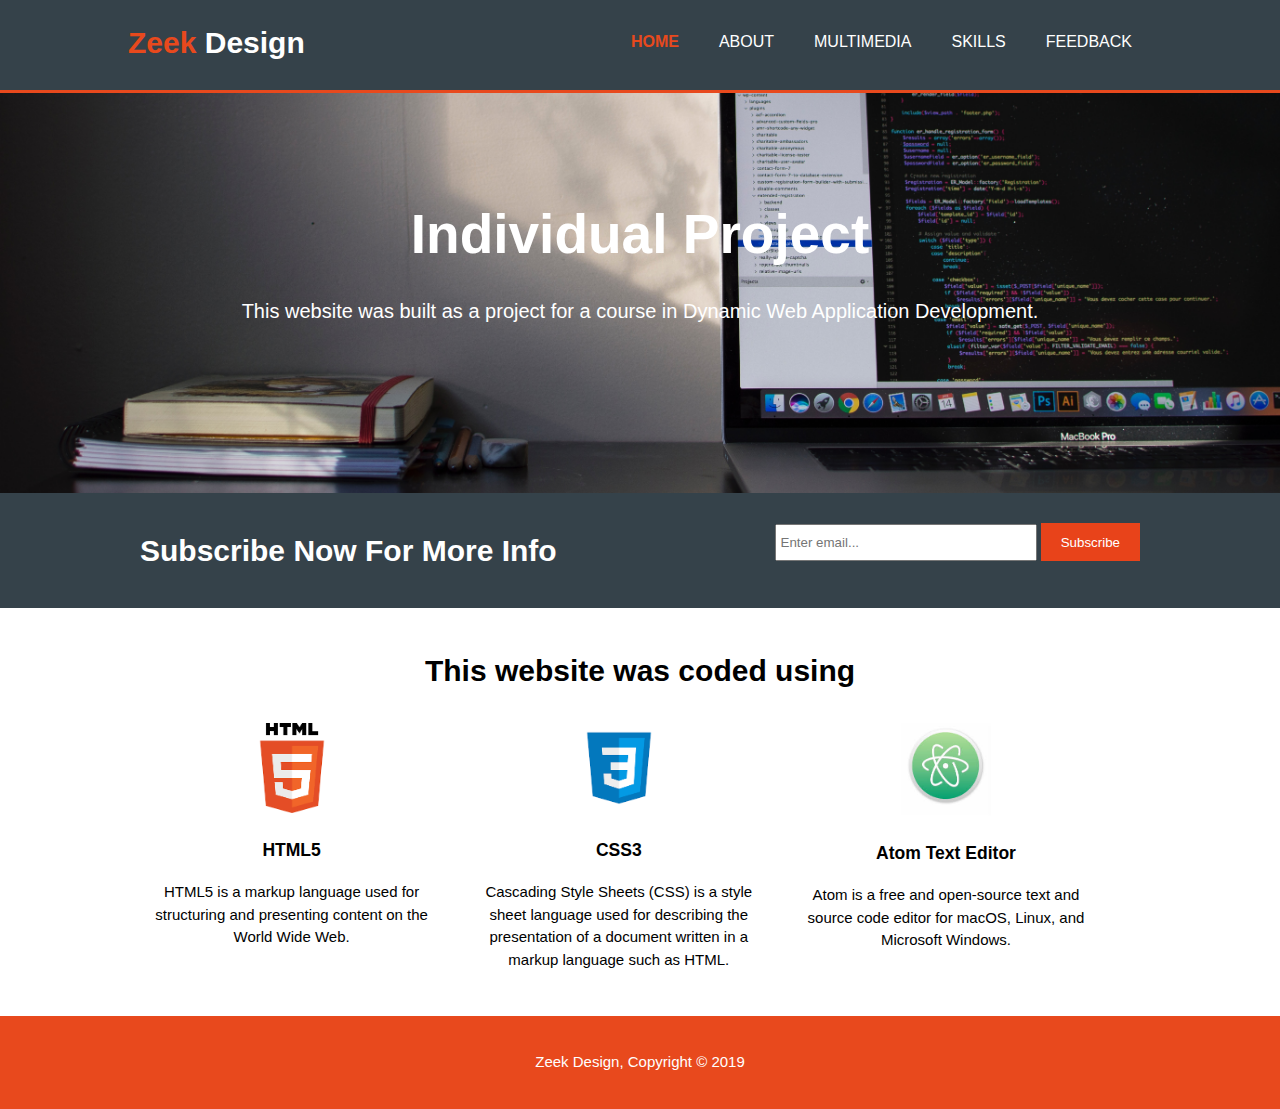
<file: index.html>
<!DOCTYPE html>
<html lang="en" dir="ltr">
  <head>
    <meta charset="utf-8">
    <meta name="viewport" content="width=device-width">
    <meta name="author" content="Abd Razzieq">
    <title>My Webpage | Welcome</title>
    <link rel="stylesheet" href="./css/style.css">
  </head>
  <body>
    <header>
      <div class="container">
        <div id="branding">
          <h1><span class="highlight">Zeek</span> Design</h1>
        </div>
        <nav>
          <ul>
            <li class="current"><a href="index.html">Home</a></li>
            <li><a href="about.html">About</a></li>
            <li><a href="multimedia.html">Multimedia</a></li>
            <li><a href="skills.html">Skills</a></li>
            <li><a href="feedback.html">Feedback</a></li>
          </ul>
        </nav>
      </div>
    </header>

    <section id="showcase">
      <div class="container">
        <h1>Individual Project</h1>
        <p>This website was built as a project for a course in Dynamic Web Application Development.</p>
      </div>
    </section>

    <section id="newsletter">
      <div class="container">
        <h1>Subscribe Now For More Info</h1>
        <form>
          <input type="email" placeholder="Enter email...">
          <button type="submit" class="button_1" onclick="subscribe()">Subscribe</button>
        </form>
        <script>
          function subscribe() {
            alert("Thank you for subscribing!");
          }
        </script>
      </div>
    </section>

    <section id="boxes">
      <div class="container">
        <h1 align="center">This website was coded using</h1>
        <div class="box">
          <img src="./img/html.png">
          <h3>HTML5</h3>
          <p>HTML5 is a markup language used for structuring and presenting content on the World Wide Web.</p>
        </div>
        <div class="box">
          <img src="./img/css.png">
          <h3>CSS3</h3>
          <p>Cascading Style Sheets (CSS) is a style sheet language used for describing the presentation of a document written
            in a markup language such as HTML.</p>
        </div>
        <div class="box">
          <img src="./img/atom.jpg">
          <h3>Atom Text Editor</h3>
          <p>Atom is a free and open-source text and source code editor for macOS, Linux, and Microsoft Windows.</p>
        </div>
      </div>
    </section>

    <footer>
      <p>Zeek Design, Copyright &copy; 2019</p>
    </footer>
  </body>
</html>
</file>
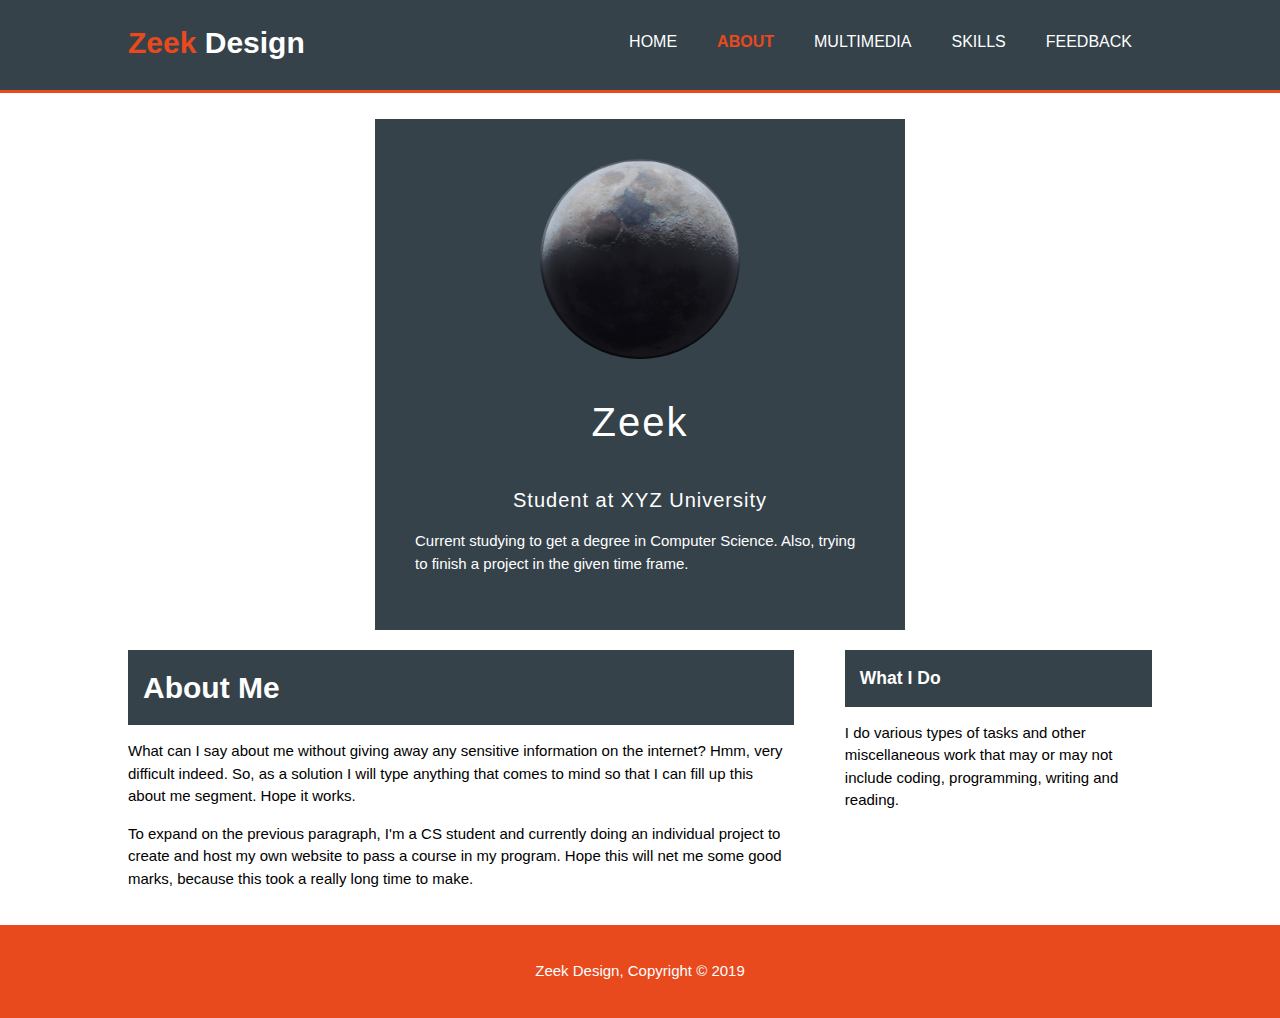
<file: about.html>
<!DOCTYPE html>
<html lang="en" dir="ltr">
  <head>
    <meta charset="utf-8">
    <meta name="viewport" content="width=device-width">
    <meta name="author" content="Abd Razzieq">
    <title>My Webpage | About</title>
    <link rel="stylesheet" href="./css/style.css">
  </head>
  <body>
    <header>
      <div class="container">
        <div id="branding">
          <h1><span class="highlight">Zeek</span> Design</h1>
        </div>
        <nav>
          <ul>
            <li><a href="index.html">Home</a></li>
            <li class="current"><a href="about.html">About</a></li>
            <li><a href="multimedia.html">Multimedia</a></li>
            <li><a href="skills.html">Skills</a></li>
            <li><a href="feedback.html">Feedback</a></li>
          </ul>
        </nav>
      </div>
    </header>

    <div class="profile">
      <img src="./img/profile.jpg" class="profile-img">
      <h1>Zeek</h1>
      <h5>Student at XYZ University</h5>
      <p>Current studying to get a degree in Computer Science. Also, trying to finish a project in the given time frame.</p>
    </div>
    </section>

    <section id="main">
      <div class="container">
        <article id="main-col">
          <h1 class="dark">About Me</h1>
          <p>
            What can I say about me without giving away any sensitive information on the internet? Hmm, very difficult indeed. So, as a solution I will type anything that comes to mind so that I can fill up this about me segment. Hope it works.
          </p>
          <p>
            To expand on the previous paragraph, I'm a CS student and currently doing an individual project to create and host my own website to pass a course in my program. Hope this will net me some good marks, because this took a really long time to make.
          </p>
        </article>
        <aside id="sidebar">
          <div>
            <h3 class="dark">What I Do</h3>
            <p>
              I do various types of tasks and other miscellaneous work that may or may not include coding, programming, writing and reading.
            </p>
          </div>
        </aside>
      </div>

    <footer>
      <p>Zeek Design, Copyright &copy; 2019</p>
    </footer>
  </body>
</html>
</file>
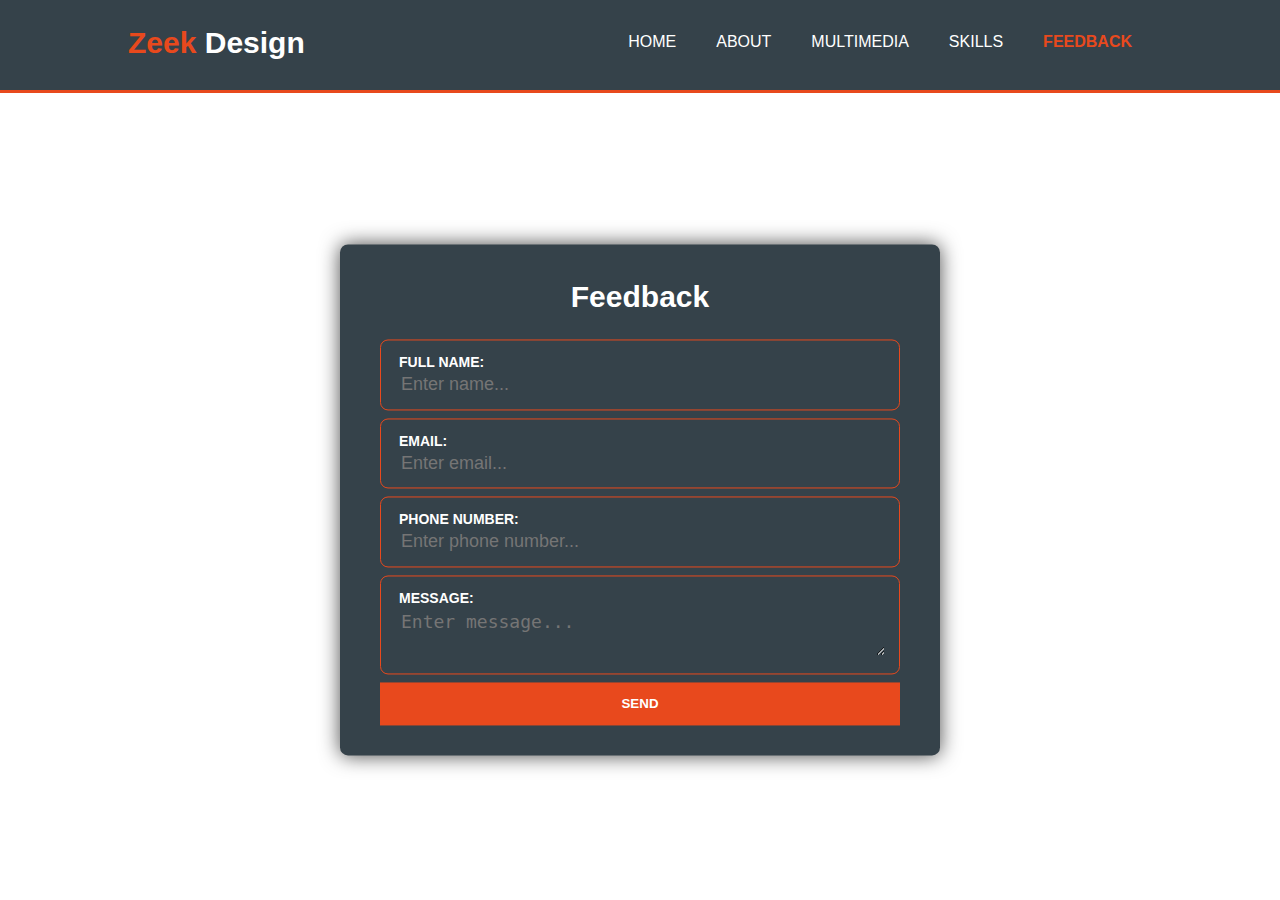
<file: feedback.html>
<!DOCTYPE html>
<html lang="en" dir="ltr">
  <head>
    <meta charset="utf-8">
    <meta name="viewport" content="width=device-width">
    <meta name="author" content="Abd Razzieq">
    <title>My Webpage | Feedback</title>
    <link rel="stylesheet" href="./css/style.css">
  </head>
  <body>
    <header>
      <div class="container">
        <div id="branding">
          <h1><span class="highlight">Zeek</span> Design</h1>
        </div>
        <nav>
          <ul>
            <li><a href="index.html">Home</a></li>
            <li><a href="about.html">About</a></li>
            <li><a href="multimedia.html">Multimedia</a></li>
            <li><a href="skills.html">Skills</a></li>
            <li class="current"><a href="feedback.html">Feedback</a></li>
          </ul>
        </nav>
      </div>
    </header>

    <section id="contact">
      <div class="contact-form">
        <h1>Feedback</h1>
        <div class="text-box">
          <label>Full Name: </label>
          <input type="text" name="" value="" placeholder="Enter name...">
        </div>
        <div class="text-box">
          <label>Email: </label>
          <input type="email" name="" value="" placeholder="Enter email...">
        </div>
        <div class="text-box">
          <label>Phone Number: </label>
          <input type="text" name="" value="" placeholder="Enter phone number...">
        </div>
        <div class="text-box">
          <label>Message: </label>
          <textarea placeholder="Enter message..."></textarea>
        </div>
        <button type="submit" class="btn" onclick="feedback()">SEND</button>
        <script>
          function feedback() {
            alert("Thank you for the feedback!");
          }
        </script>
      </div>
    </section>

  </body>
</html>
</file>
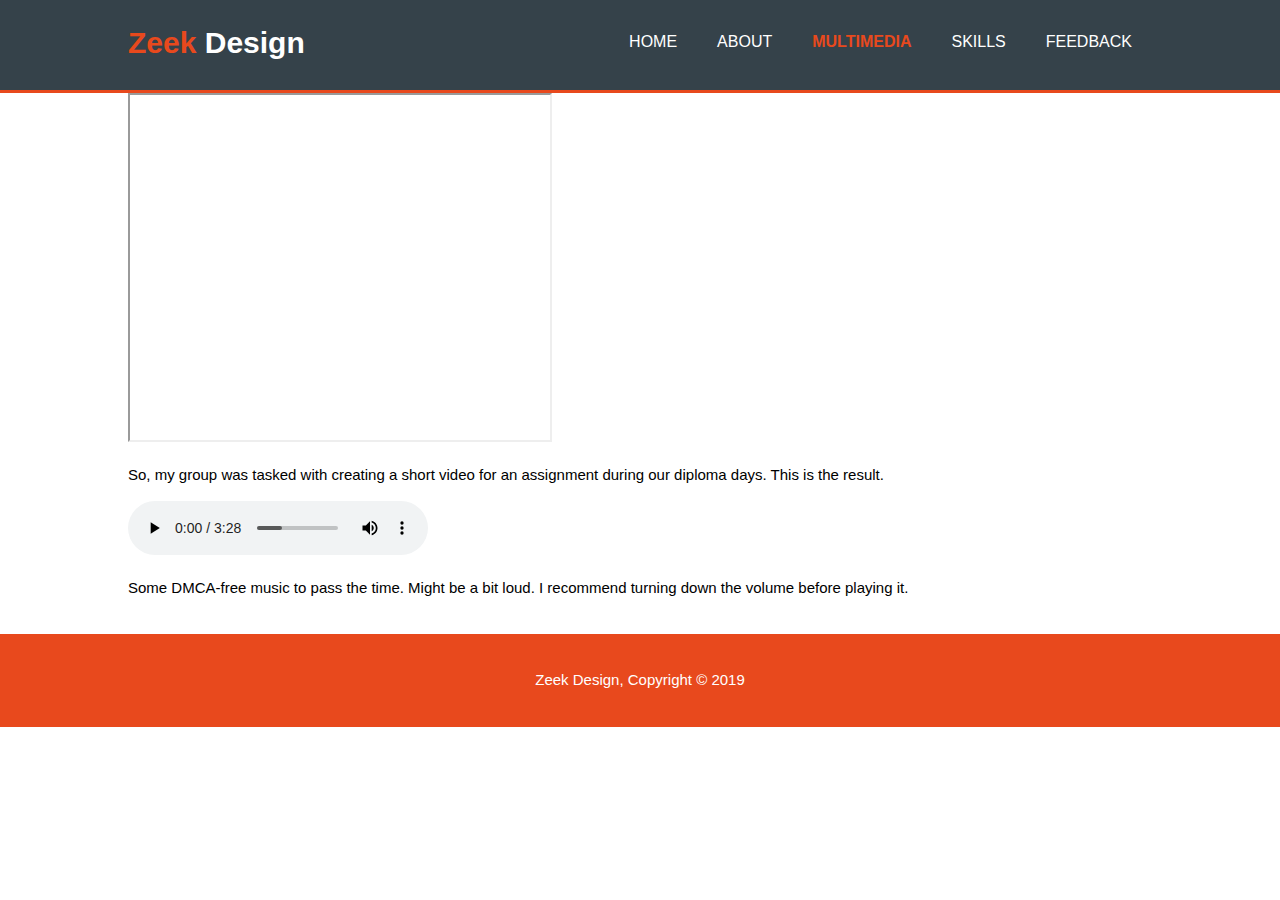
<file: multimedia.html>
<!DOCTYPE html>
<html lang="en" dir="ltr">
  <head>
    <meta charset="utf-8">
    <meta name="viewport" content="width=device-width">
    <meta name="author" content="Abd Razzieq">
    <title>My Webpage | About</title>
    <link rel="stylesheet" href="./css/style.css">
  </head>
  <body>
    <header>
      <div class="container">
        <div id="branding">
          <h1><span class="highlight">Zeek</span> Design</h1>
        </div>
        <nav>
          <ul>
            <li><a href="index.html">Home</a></li>
            <li><a href="about.html">About</a></li>
            <li class="current"><a href="multimedia.html">Multimedia</a></li>
            <li><a href="skills.html">Skills</a></li>
            <li><a href="feedback.html">Feedback</a></li>
          </ul>
        </nav>
      </div>
    </header>
    <div class="container">
      <iframe width="420" height="345" src="https://www.youtube.com/embed/kCvwlZPnWog"></iframe>
      <p>So, my group was tasked with creating a short video for an assignment during our diploma days. This is the result.</p>
    </div>
    <div class="container">
      <audio controls>
        <source src="./media/Janji - Heroes Tonight (feat. Johnning) _NCS Release_.mp3" type="audio/mpeg">
        Your browser does not support the audio element.
      </audio>
      <p>Some DMCA-free music to pass the time. Might be a bit loud. I recommend turning down the volume before playing it.</p>
    </div>


    <footer>
      <p>Zeek Design, Copyright &copy; 2019</p>
    </footer>
  </body>
</html>
</file>
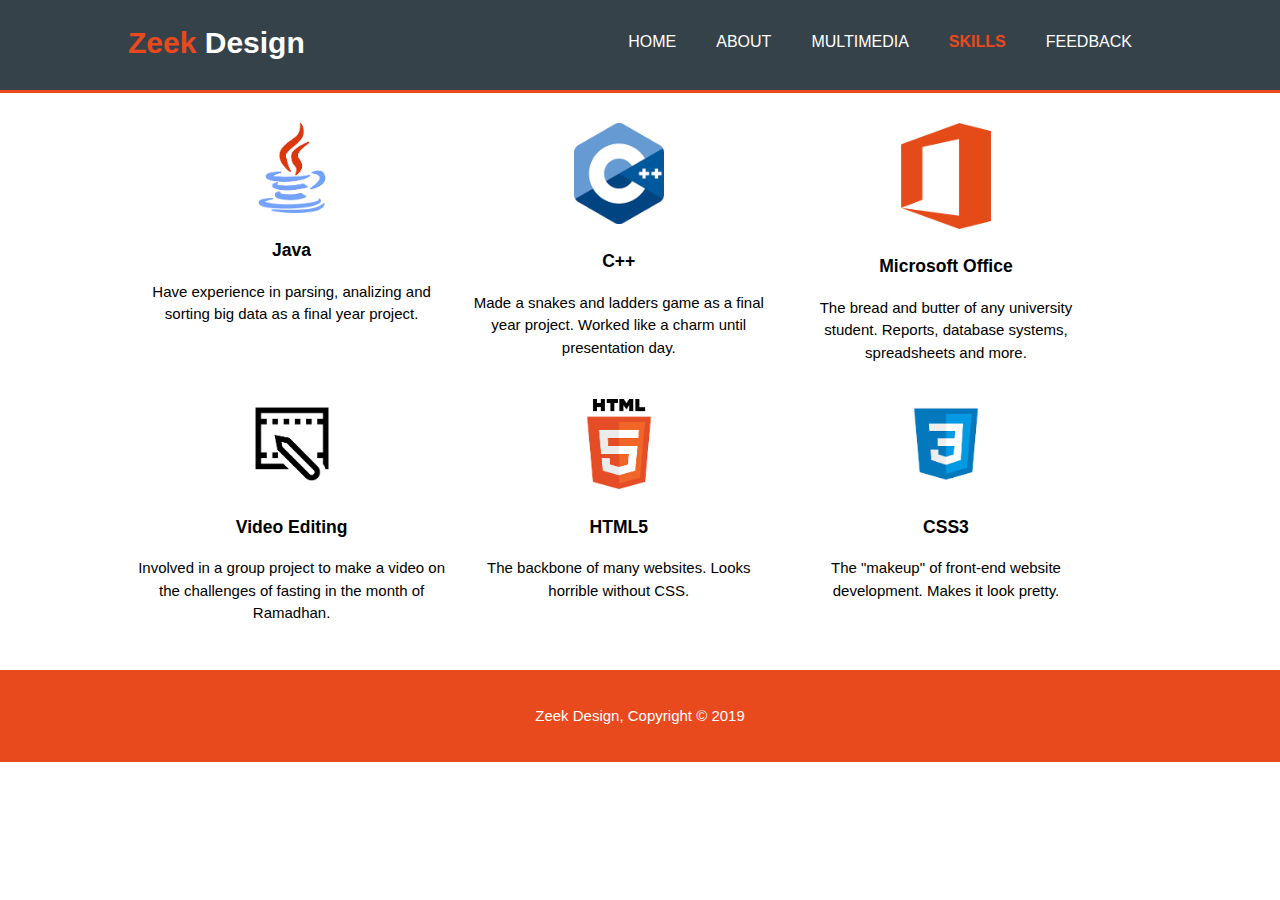
<file: skills.html>
<!DOCTYPE html>
<html lang="en" dir="ltr">
  <head>
    <meta charset="utf-8">
    <meta name="viewport" content="width=device-width">
    <meta name="author" content="Abd Razzieq">
    <title>My Webpage | Skills</title>
    <link rel="stylesheet" href="./css/style.css">
  </head>
  <body>
    <header>
      <div class="container">
        <div id="branding">
          <h1><span class="highlight">Zeek</span> Design</h1>
        </div>
        <nav>
          <ul>
            <li><a href="index.html">Home</a></li>
            <li><a href="about.html">About</a></li>
            <li><a href="multimedia.html">Multimedia</a></li>
            <li class="current"><a href="skills.html">Skills</a></li>
            <li><a href="feedback.html">Feedback</a></li>
          </ul>
        </nav>
      </div>
    </header>

    <section id="boxes">
      <div class="container">
        <div class="box">
          <img src="./img/java.png">
          <h3>Java</h3>
          <p>Have experience in parsing, analizing and sorting big data as a final year project.</p>
        </div>
        <div class="box">
          <img src="./img/c++.png">
          <h3>C++</h3>
          <p>Made a snakes and ladders game as a final year project. Worked like a charm until presentation day.</p>
        </div>
        <div class="box">
          <img src="./img/microsoft_office.png">
          <h3>Microsoft Office</h3>
          <p>The bread and butter of any university student. Reports, database systems, spreadsheets and more.</p>
        </div>
        <div class="box">
          <img src="./img/video_editing.png">
          <h3>Video Editing</h3>
          <p>Involved in a group project to make a video on the challenges of fasting in the month of Ramadhan.</p>
        </div>
        <div class="box">
          <img src="./img/html.png">
          <h3>HTML5</h3>
          <p>The backbone of many websites. Looks horrible without CSS.</p>
        </div>
        <div class="box">
          <img src="./img/css.png">
          <h3>CSS3</h3>
          <p>The "makeup" of front-end website development. Makes it look pretty.</p>
        </div>
      </div>
    </section>

    <footer>
      <p>Zeek Design, Copyright &copy; 2019</p>
    </footer>
  </body>
</html>
</file>
<file: css/style.css>
body{
  font-family: Arial, helvetica, sans-sans-serif;
  font-size: 15px;
  line-height: 1.5;
  /*
  Alternatively
  font: 15px/1.5 Arial, Helvetica, sans-serif;
  */
  background-color: #ffffff
  padding: 0;
  margin: 0;
}

/* Global */
.container{
  width: 80%;
  margin: auto;
  overflow: hidden;
}

header ul{
  margin: 0;
  padding: 0;
}

.button_1{
  height: 38px;
  background: #e8431a;
  border: 0;
  padding: 0 20px 0 20px;
  color: #ffffff
}

.dark{
  padding: 15px;
  background: #35424a;
  color: #ffffff;
  margin: 10px 0 10px 0;
}

/* Header */
header{
  background: #35424a;
  color: #ffffff;
  padding-top: 20px;
  min-height: 70px;
  border-bottom: #e8491d 3px solid;
}

header a{
  color: #ffffff;
  text-decoration: none;
  text-transform: uppercase;
  font-size: 16px;
}

header li{
  float: left;
  display: inline;
  padding: 0 20px 0 20px;
}

header #branding{
  float: left;
}

header #branding h1{
  margin: 0;
}

header nav{
  float: right;
  margin-top: 10px;
}

header .highlight, header .current a{
  color: #e8491d;
  font-weight: bold;
}

header a:hover{
  color: #cccccc;
  font-weight: bold;
}

/* Showcase */
#showcase{
  min-height: 400px;
  background: url('../img/banner.jpg') no-repeat 0 -250px;
  background-size: cover;
  text-align: center;
  color: #ffffff
}

#showcase h1{
  margin-top: 100px;
  font-size: 55px;
  margin-bottom: 10px;
}

#showcase p{
  font-size: 20px;
}

/* Newsletter */
#newsletter{
  padding: 15px;
  color: #ffffff;
  background: #35424a;
}

#newsletter h1{
  float: left;
}

#newsletter form{
  float: right;
  margin-top: 15px;
}

#newsletter input[type="email"]{
  padding: 4px;
  height: 25px;
  width: 250px;
}

/* Boxes */
#boxes{
  margin-top: 20px;
}

#boxes .box{
  float: left;
  text-align: center;
  width: 30%;
  padding: 10px;
}

#boxes .box img{
  width: 90px;
}

/* Sidebar */
aside#sidebar{
  float: right;
  width: 30%;
  margin-top: 10px;
}

/* Main-col */
article#main-col{
  margin-top: 10px;
  float: left;
  width: 65%;
}

/* Contact form */
.contact-form{
  margin-top: 50px;
  width: 85%;
  max-width: 600px;
  background: #35424a;
  position: absolute;
  top: 50%;
  left: 50%;
  transform: translate(-50%, -50%);
  padding: 30px 40px;
  box-sizing: border-box;
  border-radius: 8px;
  text-align: center;
  box-shadow: 0 0 20px #000000b3;
}

.contact-form h1{
  margin-top: 0;
  color: #ffffff;
}

.text-box{
  border: 1px solid #e8491d;
  margin: 8px 0;
  padding: 12px 18px;
  border-radius: 8px;
}

.text-box label{
  display: block;
  font-weight: bold;
  text-align: left;
  color: #ffffff;
  text-transform: uppercase;
  font-size: 14px;
}

.text-box input, .text-box textarea{
  width: 100%;
  border: none;
  background: none;
  outline: none;
  font-size: 18px;
}

.btn{
  display: block;
  font-weight: bold;
  background: #e8491d;
  padding: 14px 0;
  color: #ffffff;
  cursor: pointer;
  margin-top: 8px;
  width: 100%;
  border: none;
}

/* About profile */
.profile{
  width: 450px;
  padding: 40px;
  background: #35424a;
  text-align: center;
  margin: auto;
  margin-top: 2%;
  color: #ffffff;
}

.profile-img{
  border-radius: 50%;
  width: 200px;
  height: 200px;
}

.profile h1{
  font-size: 40px;
  letter-spacing: 2px;
  font-weight: 400;
}

.profile h5{
  font-size: 20px;
  letter-spacing: 1px;
  font-weight: 100;
  margin-bottom: 2px;
}

.profile p{
  text-align: left;
}

/* Footer */
footer{
  padding: 20px;
  margin-top: 20px;
  color: #ffffff;
  background-color: #e8491d;
  text-align: center;
}
</file>
